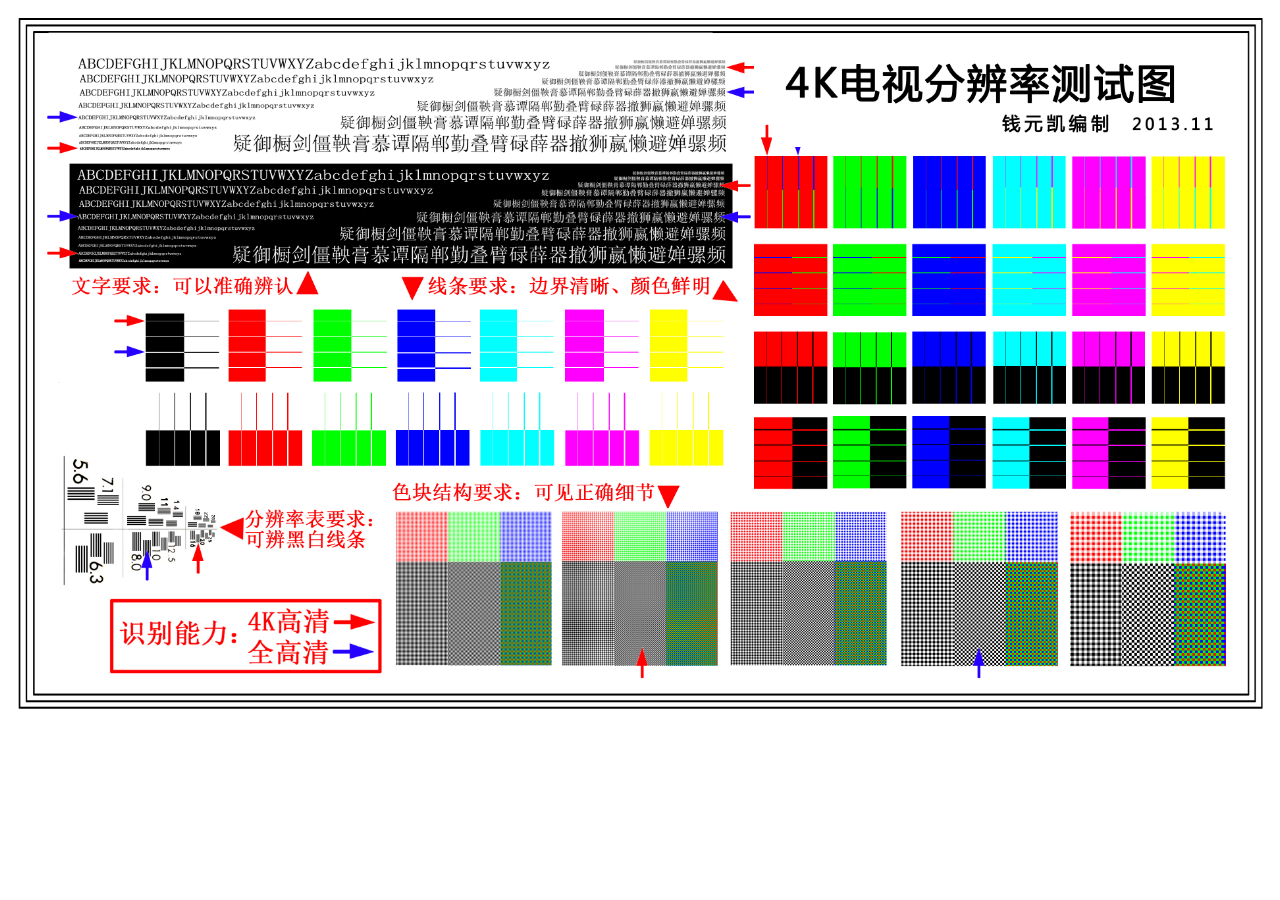
<file: index.html>
<!DOCTYPE html>
<meta name="viewport" content="width=device-width,initial-scale=1"/>
<html lang="en">
  <head>
    <meta charset="UTF-8" />
  </head>
  <body>
    <div style="width: 100%; height: 100%; object-fit: contain;">
      <img src="./detail.jpg" style="display: block; width: 100%; height: 100%;" />
    </div>
  </body>
</html>
</file>
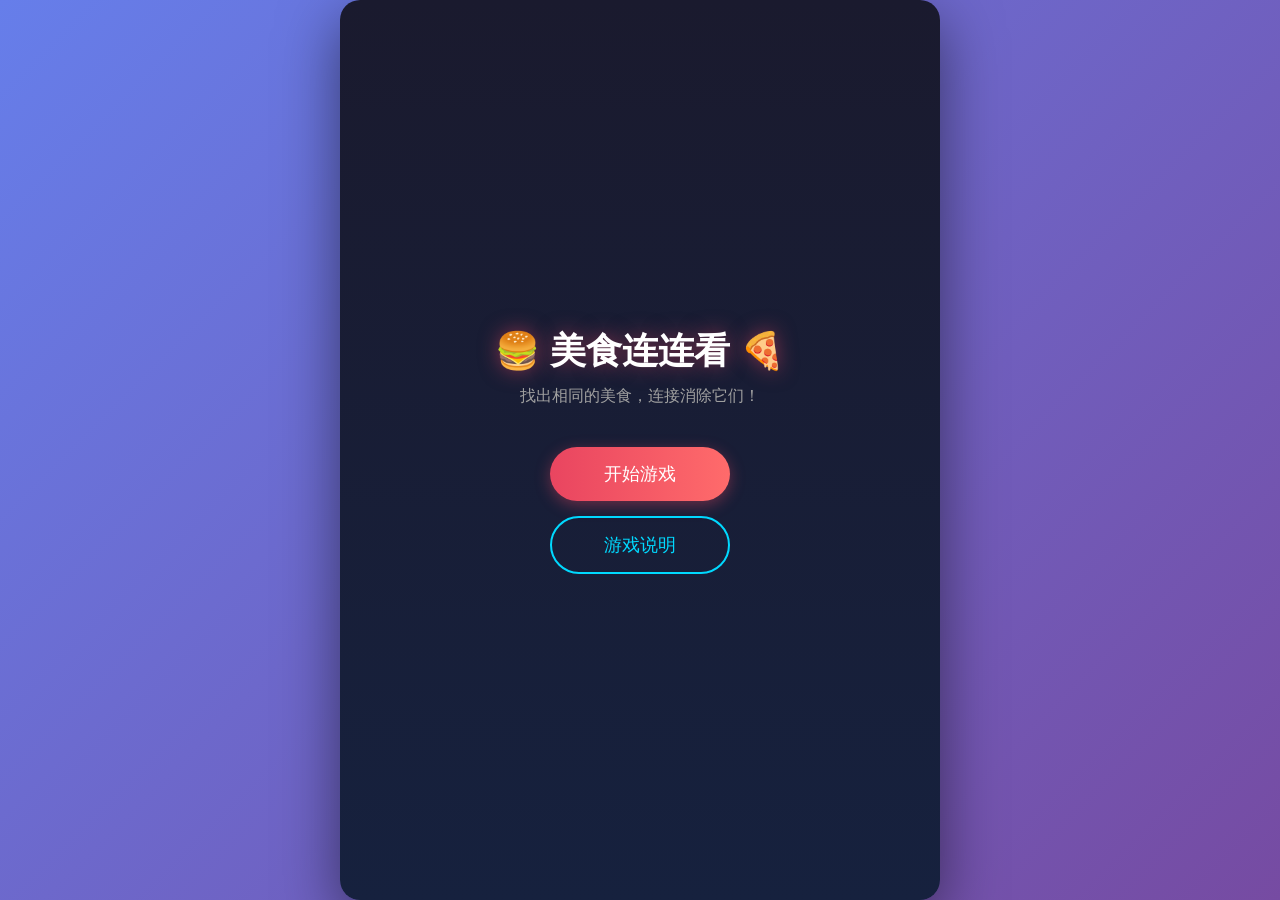
<file: game/foodmatching/index.html>
<!DOCTYPE html>
<html lang="zh-CN">
<head>
    <meta charset="UTF-8">
    <meta name="viewport" content="width=device-width, initial-scale=1.0">
    <title>美食连连看</title>
    <!-- 汉堡 favicon (emoji) -->
    <link rel="icon" href="data:image/svg+xml,<svg xmlns='http://www.w3.org/2000/svg' viewBox='0 0 100 100'><text y='.9em' font-size='90'>🍔</text></svg>">
    <link rel="stylesheet" href="style.css">
</head>
<body>
    <div class="game-container">
        <!-- 顶部状态栏 -->
        <header class="game-header" id="gameHeader">
            <div class="level-info">
                <span class="label">关卡</span>
                <span class="value" id="level">1</span>
            </div>
            <div class="score-info">
                <span class="label">得分</span>
                <span class="value" id="score">0</span>
            </div>
            <div class="time-info">
                <span class="label">时间</span>
                <span class="value" id="time">60</span>
            </div>
        </header>

        <!-- 游戏主区域 -->
        <main class="game-main">
            <!-- 开始菜单 -->
            <div class="menu-screen" id="menuScreen">
                <h1 class="game-title">🍔 美食连连看 🍕</h1>
                <p class="game-subtitle">找出相同的美食，连接消除它们！</p>
                <div class="menu-buttons">
                    <button class="btn btn-primary" id="startBtn">开始游戏</button>
                    <button class="btn btn-secondary" id="helpBtn">游戏说明</button>
                </div>
            </div>

            <!-- 游戏棋盘 -->
            <div class="game-board" id="gameBoard">
                <canvas id="gameCanvas"></canvas>
                <div class="grid-container" id="gridContainer"></div>
            </div>

            <!-- 游戏说明弹窗 -->
            <div class="modal" id="helpModal">
                <div class="modal-content">
                    <h2>游戏说明</h2>
                    <ul>
                        <li>点击两张相同的美食卡片进行消除</li>
                        <li>连接路径不能超过 <strong>2个拐弯</strong></li>
                        <li>每关有时间限制，消除所有卡片即可过关</li>
                        <li>连击可获得额外加分</li>
                    </ul>
                    <h3>道具说明</h3>
                    <ul>
                        <li>💡 提示：显示一对可消除的卡片</li>
                        <li>🔄 洗牌：重新排列所有卡片</li>
                        <li>⏰ 加时：增加15秒时间</li>
                    </ul>
                    <button class="btn btn-primary" id="closeHelpBtn">知道了</button>
                </div>
            </div>

            <!-- 游戏结束弹窗 -->
            <div class="modal" id="gameOverModal">
                <div class="modal-content">
                    <h2 id="gameOverTitle">游戏结束</h2>
                    <p id="gameOverMessage"></p>
                    <div class="final-stats">
                        <div>最终得分: <span id="finalScore">0</span></div>
                        <div>到达关卡: <span id="finalLevel">1</span></div>
                    </div>
                    <div class="modal-buttons">
                        <button class="btn btn-primary" id="restartBtn">再玩一次</button>
                        <button class="btn btn-secondary" id="menuBtn">返回菜单</button>
                    </div>
                </div>
            </div>
        </main>

        <!-- 底部工具栏 -->
        <footer class="game-footer" id="gameFooter">
            <button class="tool-btn" id="hintBtn" title="提示">
                <span class="tool-icon">💡</span>
                <span class="tool-count" id="hintCount">3</span>
            </button>
            <button class="tool-btn" id="shuffleBtn" title="洗牌">
                <span class="tool-icon">🔄</span>
                <span class="tool-count" id="shuffleCount">3</span>
            </button>
            <button class="tool-btn" id="addTimeBtn" title="加时">
                <span class="tool-icon">⏰</span>
                <span class="tool-count" id="addTimeCount">2</span>
            </button>
            <button class="tool-btn" id="pauseBtn" title="暂停">
                <span class="tool-icon">⏸️</span>
            </button>
            <button class="tool-btn" id="soundBtn" title="音效">
                <span class="tool-icon" id="soundIcon">🔊</span>
            </button>
        </footer>
    </div>

    <!-- 连击提示 -->
    <div class="combo-popup" id="comboPopup"></div>

    <script src="game.js"></script>
</body>
</html>
</file>
<file: game/foodmatching/style.css>
/* ===== 基础样式重置 ===== */
* {
    margin: 0;
    padding: 0;
    box-sizing: border-box;
}

body {
    font-family: 'Microsoft YaHei', 'PingFang SC', sans-serif;
    background: linear-gradient(135deg, #667eea 0%, #764ba2 100%);
    min-height: 100vh;
    display: flex;
    justify-content: center;
    align-items: center;
    overflow: hidden;
}

/* ===== 游戏容器 ===== */
.game-container {
    width: 100%;
    max-width: 600px;
    height: 100vh;
    max-height: 900px;
    background: linear-gradient(180deg, #1a1a2e 0%, #16213e 100%);
    border-radius: 20px;
    box-shadow: 0 20px 60px rgba(0, 0, 0, 0.5);
    display: flex;
    flex-direction: column;
    overflow: hidden;
    position: relative;
}

/* ===== 顶部状态栏 ===== */
.game-header {
    display: none;
    justify-content: space-around;
    align-items: center;
    padding: 15px 20px;
    background: linear-gradient(90deg, #0f3460 0%, #16213e 100%);
    border-bottom: 2px solid #e94560;
}

.game-header.active {
    display: flex;
}

.game-header > div {
    text-align: center;
}

.game-header .label {
    display: block;
    font-size: 12px;
    color: #a0a0a0;
    margin-bottom: 4px;
}

.game-header .value {
    display: block;
    font-size: 24px;
    font-weight: bold;
    color: #e94560;
}

.time-info .value {
    color: #00d9ff;
}

.time-info.warning .value {
    color: #ff6b6b;
    animation: pulse 0.5s ease-in-out infinite;
}

@keyframes pulse {
    0%, 100% { transform: scale(1); }
    50% { transform: scale(1.1); }
}

/* ===== 游戏主区域 ===== */
.game-main {
    flex: 1;
    position: relative;
    display: flex;
    justify-content: center;
    align-items: center;
    padding: 10px;
}

/* ===== 开始菜单 ===== */
.menu-screen {
    text-align: center;
    color: white;
    animation: fadeIn 0.5s ease-out;
}

@keyframes fadeIn {
    from { opacity: 0; transform: translateY(20px); }
    to { opacity: 1; transform: translateY(0); }
}

.game-title {
    font-size: 36px;
    margin-bottom: 10px;
    text-shadow: 0 0 20px rgba(233, 69, 96, 0.5);
}

.game-subtitle {
    font-size: 16px;
    color: #a0a0a0;
    margin-bottom: 40px;
}

.menu-buttons {
    display: flex;
    flex-direction: column;
    gap: 15px;
    align-items: center;
}

/* ===== 按钮样式 ===== */
.btn {
    padding: 15px 40px;
    font-size: 18px;
    border: none;
    border-radius: 50px;
    cursor: pointer;
    transition: all 0.3s ease;
    font-family: inherit;
    min-width: 180px;
}

.btn-primary {
    background: linear-gradient(90deg, #e94560 0%, #ff6b6b 100%);
    color: white;
    box-shadow: 0 4px 15px rgba(233, 69, 96, 0.4);
}

.btn-primary:hover {
    transform: translateY(-2px);
    box-shadow: 0 6px 20px rgba(233, 69, 96, 0.6);
}

.btn-secondary {
    background: transparent;
    color: #00d9ff;
    border: 2px solid #00d9ff;
}

.btn-secondary:hover {
    background: rgba(0, 217, 255, 0.1);
    transform: translateY(-2px);
}

/* ===== 游戏棋盘 ===== */
.game-board {
    display: none;
    position: relative;
    width: 100%;
    height: 100%;
}

.game-board.active {
    display: block;
}

#gameCanvas {
    position: absolute;
    top: 0;
    left: 0;
    width: 100%;
    height: 100%;
    pointer-events: none;
    z-index: 10;
}

.grid-container {
    display: grid;
    gap: 8px;
    padding: 10px;
    justify-content: center;
    align-content: center;
    height: 100%;
}

/* ===== 卡片样式 ===== */
.card {
    /* 尺寸由JS动态计算，保证移动端自适应 */
    background: linear-gradient(145deg, #2a2a4a 0%, #1a1a3a 100%);
    border-radius: 12px;
    display: flex;
    justify-content: center;
    align-items: center;
    font-size: 32px;
    cursor: pointer;
    transition: border-color 0.2s ease, box-shadow 0.2s ease, opacity 0.2s ease;
    border: 2px solid transparent;
    user-select: none;
    box-shadow: 0 4px 8px rgba(0, 0, 0, 0.3);
    /* 防止transform动画影响CSS grid布局 */
    contain: layout;
}

.card:hover {
    border-color: #00d9ff;
    box-shadow: 0 0 15px rgba(0, 217, 255, 0.3);
}

.card.selected {
    border-color: #e94560;
    box-shadow: 0 0 20px rgba(233, 69, 96, 0.5);
    animation: selectedPulse 1s ease-in-out infinite;
}

@keyframes selectedPulse {
    0%, 100% { box-shadow: 0 0 20px rgba(233, 69, 96, 0.5); }
    50% { box-shadow: 0 0 30px rgba(233, 69, 96, 0.8); }
}

.card.matched {
    animation: matchDisappear 0.25s ease-out forwards;
}

@keyframes matchDisappear {
    0% { opacity: 1; }
    30% { opacity: 0.3; }
    100% { opacity: 0; }
}

.card.hint {
    border-color: #ffd700;
    box-shadow: 0 0 20px rgba(255, 215, 0, 0.6);
    animation: hintPulse 0.5s ease-in-out infinite;
}

@keyframes hintPulse {
    0%, 100% { box-shadow: 0 0 20px rgba(255, 215, 0, 0.6); }
    50% { box-shadow: 0 0 30px rgba(255, 215, 0, 0.9); }
}

.card.empty {
    visibility: hidden;
    pointer-events: none;
}

/* ===== 底部工具栏 ===== */
.game-footer {
    display: none;
    justify-content: space-around;
    align-items: center;
    padding: 15px 20px;
    background: linear-gradient(90deg, #16213e 0%, #0f3460 100%);
    border-top: 2px solid #e94560;
}

.game-footer.active {
    display: flex;
}

.tool-btn {
    position: relative;
    width: 60px;
    height: 60px;
    border-radius: 15px;
    border: 2px solid #00d9ff;
    background: linear-gradient(145deg, #1a1a3a 0%, #0f3460 100%);
    cursor: pointer;
    transition: all 0.3s ease;
    display: flex;
    justify-content: center;
    align-items: center;
}

.tool-btn:hover {
    transform: translateY(-3px);
    box-shadow: 0 5px 15px rgba(0, 217, 255, 0.3);
}

.tool-btn:disabled {
    opacity: 0.5;
    cursor: not-allowed;
    transform: none;
}

.tool-icon {
    font-size: 28px;
}

.tool-count {
    position: absolute;
    top: -5px;
    right: -5px;
    background: #e94560;
    color: white;
    font-size: 12px;
    font-weight: bold;
    width: 22px;
    height: 22px;
    border-radius: 50%;
    display: flex;
    justify-content: center;
    align-items: center;
}

/* ===== 弹窗样式 ===== */
.modal {
    display: none;
    position: fixed;
    top: 0;
    left: 0;
    width: 100%;
    height: 100%;
    background: rgba(0, 0, 0, 0.8);
    justify-content: center;
    align-items: center;
    z-index: 100;
    animation: fadeIn 0.3s ease-out;
}

.modal.active {
    display: flex;
}

.modal-content {
    background: linear-gradient(180deg, #1a1a2e 0%, #16213e 100%);
    border-radius: 20px;
    padding: 30px;
    max-width: 400px;
    width: 90%;
    text-align: center;
    color: white;
    border: 2px solid #e94560;
    box-shadow: 0 10px 40px rgba(0, 0, 0, 0.5);
}

.modal-content h2 {
    font-size: 28px;
    margin-bottom: 15px;
    color: #e94560;
}

.modal-content h3 {
    font-size: 18px;
    margin: 15px 0 10px;
    color: #00d9ff;
}

.modal-content ul {
    text-align: left;
    margin: 15px 0;
    padding-left: 20px;
}

.modal-content li {
    margin: 8px 0;
    color: #d0d0d0;
    font-size: 14px;
}

.modal-content li strong {
    color: #ffd700;
}

.final-stats {
    margin: 20px 0;
    font-size: 18px;
}

.final-stats div {
    margin: 10px 0;
}

.final-stats span {
    color: #ffd700;
    font-weight: bold;
}

.modal-buttons {
    display: flex;
    gap: 15px;
    justify-content: center;
    margin-top: 20px;
}

/* ===== 连击提示 ===== */
.combo-popup {
    position: fixed;
    top: 50%;
    left: 50%;
    transform: translate(-50%, -50%);
    font-size: 48px;
    font-weight: bold;
    color: #ffd700;
    text-shadow: 0 0 20px rgba(255, 215, 0, 0.8);
    pointer-events: none;
    z-index: 50;
    opacity: 0;
}

.combo-popup.show {
    animation: comboAnimation 1s ease-out forwards;
}

@keyframes comboAnimation {
    0% { opacity: 0; transform: translate(-50%, -50%) scale(0.5); }
    30% { opacity: 1; transform: translate(-50%, -50%) scale(1.2); }
    70% { opacity: 1; transform: translate(-50%, -80%) scale(1); }
    100% { opacity: 0; transform: translate(-50%, -100%) scale(0.8); }
}

/* ===== 暂停遮罩 ===== */
.pause-overlay {
    position: fixed;
    top: 0;
    left: 0;
    width: 100%;
    height: 100%;
    background: rgba(0, 0, 0, 0.9);
    display: flex;
    justify-content: center;
    align-items: center;
    z-index: 90;
    color: white;
    font-size: 36px;
    flex-direction: column;
    gap: 20px;
}

.pause-overlay button {
    padding: 10px 30px;
    font-size: 18px;
}

/* ===== 响应式适配 ===== */
/* 小屏手机（宽度 ≤ 400px） */
@media (max-width: 400px) {
    .game-container {
        border-radius: 0;
        max-height: 100vh;
    }

    .game-title {
        font-size: 22px;
    }

    .game-subtitle {
        font-size: 13px;
    }

    .game-header {
        padding: 8px 10px;
    }

    .game-header .label {
        font-size: 10px;
    }

    .game-header .value {
        font-size: 16px;
    }

    .btn {
        padding: 12px 30px;
        font-size: 15px;
        min-width: 140px;
    }

    .tool-btn {
        width: 42px;
        height: 42px;
        border-radius: 12px;
    }

    .tool-icon {
        font-size: 20px;
    }

    .tool-count {
        font-size: 10px;
        width: 18px;
        height: 18px;
    }

    .game-footer {
        padding: 10px 8px;
    }

    .modal-content {
        padding: 20px;
    }

    .modal-content h2 {
        font-size: 22px;
    }

    .modal-content h3 {
        font-size: 15px;
    }

    .modal-content li {
        font-size: 12px;
    }

    .modal-content ul {
        padding-left: 15px;
    }

    .final-stats {
        font-size: 15px;
    }

    .modal-buttons {
        flex-direction: column;
        gap: 10px;
    }

    .modal-buttons .btn {
        width: 100%;
    }

    .combo-popup {
        font-size: 32px;
    }

    .pause-overlay {
        font-size: 24px;
    }

    .pause-overlay button {
        font-size: 15px;
        padding: 10px 25px;
    }
}

/* 中等屏幕（401px ~ 480px） */
@media (min-width: 401px) and (max-width: 480px) {
    .game-container {
        border-radius: 0;
        max-height: 100vh;
    }

    .game-title {
        font-size: 26px;
    }

    .game-subtitle {
        font-size: 14px;
    }

    .game-header .value {
        font-size: 18px;
    }

    .game-header .label {
        font-size: 11px;
    }

    .btn {
        padding: 13px 35px;
        font-size: 16px;
    }

    .tool-btn {
        width: 48px;
        height: 48px;
    }

    .tool-icon {
        font-size: 22px;
    }

    .game-footer {
        padding: 10px 12px;
    }

    .modal-content h2 {
        font-size: 24px;
    }

    .combo-popup {
        font-size: 40px;
    }

    .pause-overlay {
        font-size: 30px;
    }
}

/* 矮屏适配（高度不足） */
@media (max-height: 700px) {
    .game-header {
        padding: 8px 15px;
    }

    .game-header .value {
        font-size: 18px;
    }

    .game-header .label {
        font-size: 10px;
    }

    .game-footer {
        padding: 8px 15px;
    }

    .tool-btn {
        width: 42px;
        height: 42px;
    }

    .tool-icon {
        font-size: 20px;
    }

    .game-main {
        padding: 5px;
    }
}

@media (max-height: 600px) {
    .game-header {
        padding: 5px 10px;
    }

    .game-header .value {
        font-size: 16px;
    }

    .game-header .label {
        font-size: 9px;
    }

    .game-footer {
        padding: 5px 10px;
    }

    .tool-btn {
        width: 36px;
        height: 36px;
        border-radius: 10px;
    }

    .tool-icon {
        font-size: 18px;
    }

    .tool-count {
        font-size: 9px;
        width: 16px;
        height: 16px;
        top: -4px;
        right: -4px;
    }

    .game-main {
        padding: 3px;
    }
}
</file>
